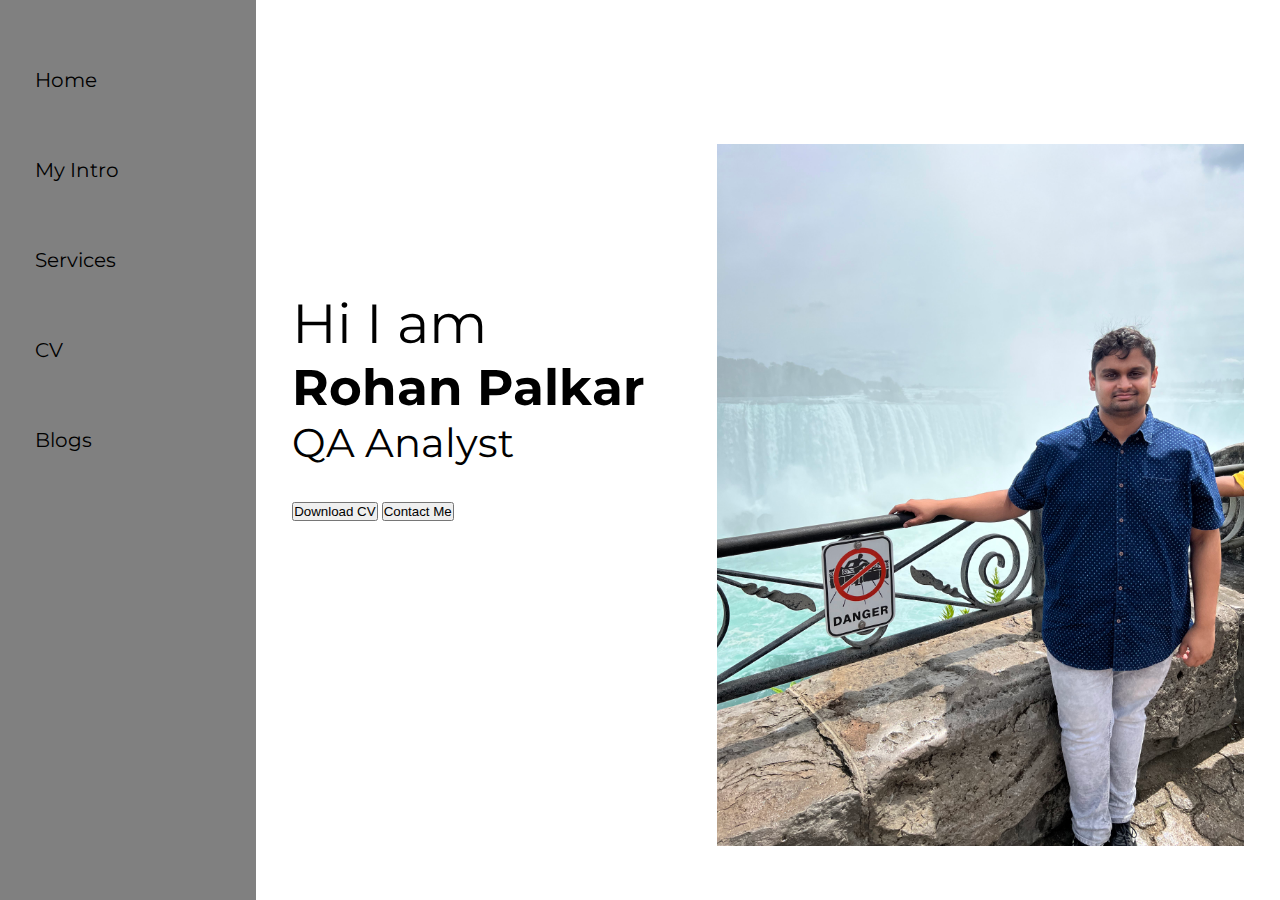
<file: index.html>
<!DOCTYPE html>
<html lang="en">
  <head>
    <meta charset="UTF-8" />
    <meta http-equiv="X-UA-Compatible" content="IE=edge" />
    <meta name="viewport" content="width=device-width, initial-scale=1.0" />
    <title>
      Rohan Palkar - Quality Assurance Analyst, Software Development Enthusiast
    </title>
    <link rel="stylesheet" href="styles.css" />
  </head>
  <body>
    <div class="container">
      <div class="sidebar">
        <nav>
          <ul>
            <li>Home</li>
            <li>My Intro</li>
            <li>Services</li>
            <li>CV</li>
            <li>Blogs</li>
          </ul>
        </nav>
      </div>
      <div class="main">
        <div class="infoContainer">
          <div class="devInfo">
            <div class="hello">Hi I am</div>
            <div class="name">Rohan Palkar</div>
            <div class="about">QA Analyst</div>
            <div class="buttons">
              <button>Download CV</button>
              <button>Contact Me</button>
            </div>
          </div>
          <div class="devPic">
            <img src="dev.png" alt="My Image" />
          </div>
        </div>
      </div>
    </div>
  </body>
</html>
</file>
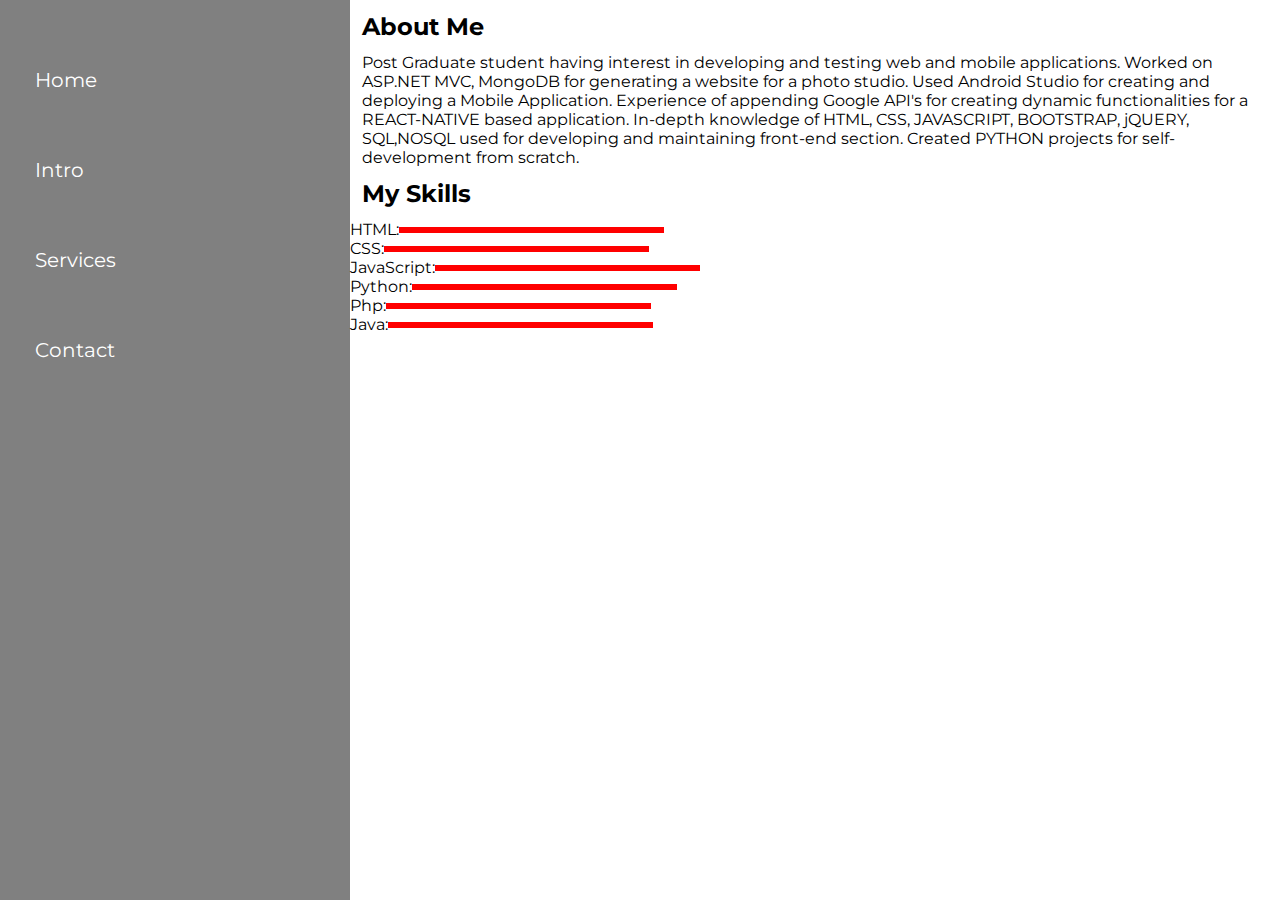
<file: intro.html>
<!DOCTYPE html>
<html lang="en">
  <head>
    <meta charset="UTF-8" />
    <meta http-equiv="X-UA-Compatible" content="IE=edge" />
    <meta name="viewport" content="width=device-width, initial-scale=1.0" />
    <title>
      Rohan Palkar - Quality Assurance Analyst, Software Development Enthusiast
    </title>
    <link rel="stylesheet" href="styles.css" />
  </head>
  <body>
    <div class="container">
      <div class="sidebar">
        <nav>
          <ul>
            <li><a href="/">Home</a></li>
            <li><a href="/intro.html">Intro</a></li>
            <li><a href="/services.html">Services</a></li>
            <li><a href="/contact.html">Contact</a></li>
          </ul>
        </nav>
      </div>
      <div class="main">
        <div class="intro">
          <h2>About Me</h2>
          <p>
            Post Graduate student having interest in developing and testing web
            and mobile applications. Worked on ASP.NET MVC, MongoDB for
            generating a website for a photo studio. Used Android Studio for
            creating and deploying a Mobile Application. Experience of appending
            Google API's for creating dynamic functionalities for a REACT-NATIVE
            based application. In-depth knowledge of HTML, CSS, JAVASCRIPT,
            BOOTSTRAP, jQUERY, SQL,NOSQL used for developing and maintaining
            front-end section. Created PYTHON projects for self-development from
            scratch.
          </p>
          <h2>My Skills</h2>
          <div class="shillcontainer">
            <div class="skillItem">
              HTML:
              <div class="skill"></div>
            </div>
            <div class="skillItem">
              CSS:
              <div class="skill"></div>
            </div>
            <div class="skillItem">
              JavaScript:
              <div class="skill"></div>
            </div>
            <div class="skillItem">
              Python:
              <div class="skill"></div>
            </div>
            <div class="skillItem">
              Php:
              <div class="skill"></div>
            </div>
            <div class="skillItem">
              Java:
              <div class="skill"></div>
            </div>
          </div>
        </div>
      </div>
    </div>
  </body>
</html>
</file>
<file: styles.css>
@import url('https://fonts.googleapis.com/css2?family=Caveat&family=Montserrat:wght@300&display=swap');
@import url('https://fonts.googleapis.com/css2?family=Caveat&family=Montserrat:wght@300&display=swap');


*{
    margin: 0;
    padding: 0;
}

.sidebar{
    background-color: gray;
    width: 434px;
    height: 100vh;
    font-family: 'Caveat', cursive;
font-family: 'Montserrat', sans-serif;
}
.sidebar nav{
    padding: 35px;

}
.sidebar nav li{
    list-style: none;
    font-size: 20px;
    padding: 33px 0;
}
.sidebar nav li a{
    
    text-decoration: none;
    color: white;
}
.main{
    
    width: 90vw;
    font-family: 'Caveat', cursive;
font-family: 'Montserrat', sans-serif;
}
.container{
    display: flex;
}
.infoContainer{
  
    height: 58vh;
    width: 80vw;
    margin: 144px auto;
    display: flex;
    justify-content: space-around;
}
.devInfo{
    display: flex;
    justify-content: center;
    flex-direction: column;
}
.hello{
    font-size: 55px;
}
.name{
    font-size: 50px;
    font-weight: bold;
    font-family: 'Caveat', cursive;
font-family: 'Montserrat', sans-serif;
}
.about{
    font-size: 40px;
}
.moreabout{
    font-size: 22px;
    margin-top: 23px;
    font-family: 'Caveat', cursive;
    font-family: 'Montserrat', sans-serif;
}
.buttons{
    margin-top: 34px;
}
.btn{
    padding: 9px 14px ;
    border-radius: 22px ;
    color: white ;
    background-color: dodgerblue ;
    font-weight: bold;
    font-size: 15px;
    margin: 0 3px;
    cursor: pointer;

}
.btn-sm{
    font-size: 14px;
    padding: 10px 19px;
    margin: 12px 0;
}

.btn:hover{
    color: dodgerblue;
    background-color: white;
}
.devPic img{
    height: 78vh;
}
.contactform h1{
    font-family: 'Caveat', cursive;
    font-family: 'Montserrat', sans-serif;
    padding: 12px 0;
}
.contactform{
    font-family: 'Caveat', cursive;
    font-family: 'Montserrat', sans-serif;
    padding: 0 34px;
    padding-top: 144px;

}
.contactform form div{
    padding: 10px 0;
    display: flex;
    flex-direction: column;
}
.contactform form div input{
   width: 26vw;
   border-radius: 5px;
   margin: 6px 0 0 0;
   padding: 3px;
}
#emailHelp{
    font-size: 10px;
    color: midnightblue;
    margin : 0 5px;
    padding: 3px 0 0 0;
}

#form-check{
flex-direction: row;
}

#form-check input{
width: 24px;
margin: 3px 0;
}

h1{
    font-family: 'Montserrat', sans-serif;
    margin: 23px;
}
p{
    font-family: 'Montserrat', sans-serif;
}
.intro h2{
    font-family: 'Montserrat', sans-serif;
    margin: 12px;
}
.intro p{
    font-family: 'Montserrat', sans-serif;
    margin: 12px;
}
.skillcontainer{
    padding: 12px;
}
.skillItem{
    display: flex;
    align-items: center;
}
.skill{
    width: 265px;
    height: 6px;
    background-color: red;
}
</file>
